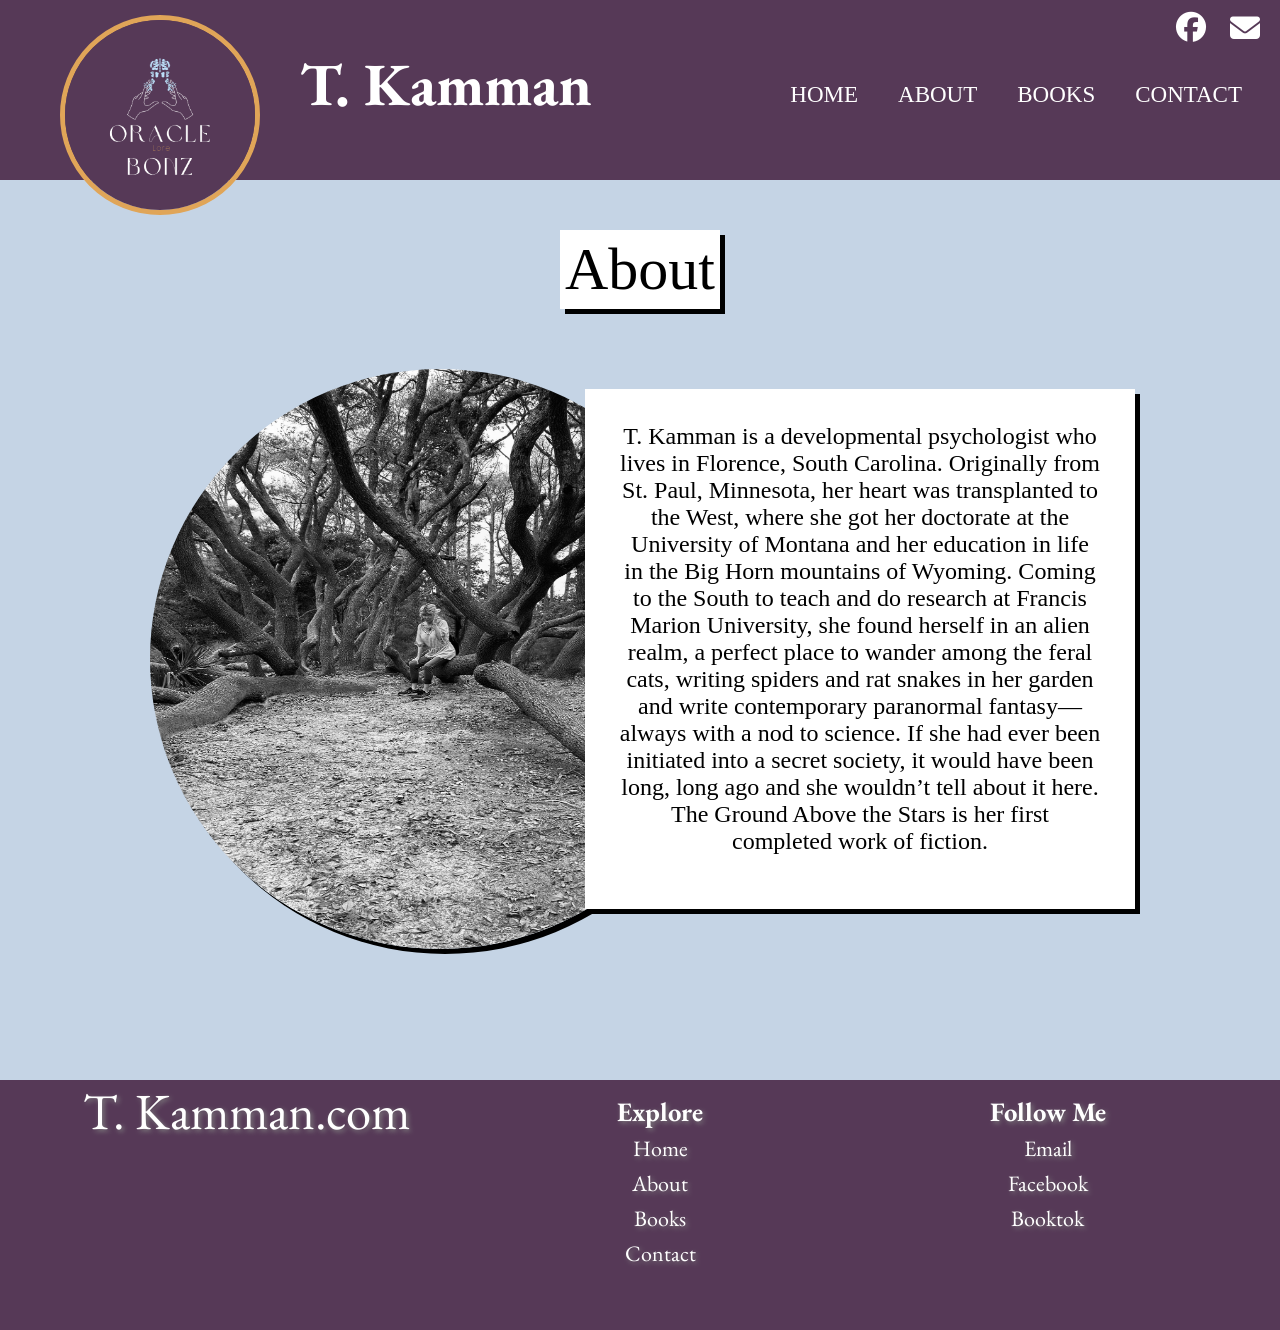
<file: Aboutpg.html>
<!DOCTYPE html>
  <html lang="en">
    <head>
        <meta charset="UTF-8">
        <meta name="viewport" content="width=device-width, initial-scale=1.0">
        <title>Book Website</title>
    
    <!--Font Style-->   
    <link rel="preconnect" href="https://fonts.googleapis.com">
    <link rel="preconnect" href="https://fonts.gstatic.com" crossorigin>
    <link href="https://fonts.googleapis.com/css2?family=EB+Garamond:ital,wght@0,400..800;1,400..800&display=swap" rel="stylesheet">
    
    <!--Font Awesome for icons-->
    <link
    rel="stylesheet" href="https://cdnjs.cloudflare.com/ajax/libs/font-awesome/6.6.0/css/all.min.css" integrity="sha512-Kc323vGBEqzTmouAECnVceyQqyqdsSiqLQISBL29aUW4U/M7pSPA/gEUZQqv1cwx4OnYxTxve5UMg5GT6L4JJg==" crossorigin="anonymous" referrerpolicy="no-referrer"
    />
    
    <!--Style Sheets-->
    <link rel="stylesheet" href="PT.css" />
    </head>
<body>

<!--Header-->
<div class="navbar" id="navbar">
  <div class="smicons" id="smicons"> 
      <a href="https://www.facebook.com/teresa.herzog.55"><i class="fa-brands fa-fw fa-facebook fa-2x" id="facebook"></i></a>
      <a href="mailto:kammanteresa@gmail.com?subject=Hello, Dr.Herzog!&body=Greetings,"><i class="fa-solid fa-envelope" id="gmail"></i></a>
    </div>
    <!--Normal Page-->
    <div class="titlename" id="titlename"> 
      <h1> T. Kamman </h1>
  </div>
  <div class="logo">
    <div class="responsive">
          <img src="Oraclebonz_edited.png" id="2perslogo" alt="2perslogo" class="OB"/>
          <div class="desc" style="display: none;"></div>
      </div> 
  </div>   

      <div class="clearfix"></div>

      <!-- The Modal -->
      <div id="myModal" class="modal">
        <span class="close">×</span>
        <img class="modal-content" id="img01">
        <div id="caption"></div>
      </div>
  
      <script>
        // Get the modal
        var modal = document.getElementById('myModal');
        
        // Get the <span> element that closes the modal
        var span = document.getElementsByClassName("close")[0];
        
        // When the user clicks on <span> (x), close the modal
        span.onclick = function() { 
          modal.style.display = "none";
        }
        
        // Get all images and insert the clicked image inside the modal
        // Get the content of the image description and insert it inside the modal image caption
        var images = document.getElementsByClassName("OB");
        var modalImg = document.getElementById("img01");
        var captionText = document.getElementById("caption");
        var i;
        for (i = 0; i < images.length; i++) {
          images[i].onclick = function(){
            modal.style.display = "block";
            modalImg.src = this.src;
            modalImg.alt = this.alt;
            captionText.innerHTML = this.nextElementSibling.innerHTML;
          }
        }
        </script>
    <div class="main-menu">
      <ul>
        <li>
          <a href="HP.html">Home</a>
        </li>
        <li>
          <a href="Aboutpg.html">About</a>
        </li>
        <li>
          <a href="Workspg.html#wrap">Books</a>
        </li>
        <li>
          <a href="Contactpg.html">Contact</a>
        </li>
      </ul>
    </div>
      <!--Normal Page End-->

       <!--Normal Page with Curtain menu-->
       <div id="myNav" class="curtain">
          <a href="javascript:void(0)" class="closebtn" onclick="closeNav()">&times;</a>
          <div class="curtain-content">
            <a href="HP.html">Home</a>
            <a href="Aboutpg.html">About</a>
            <a href="Workspg.html#wrap">Works</a>
            <a href="Contactpg.html">Contact</a>
          </div>
        </div>
        <span class="click" onclick="openNav()">&#9776; </span>
        
        <script>
        function openNav() {
          document.getElementById("myNav").style.width = "100%";
        }
        
        function closeNav() {
          document.getElementById("myNav").style.width = "0%";
        }
        </script>
      <!--End normal Page with Curtain menu-->
</div>

<!-- Simulate a smartphone / tablet -->
<div class="mobile-container">

  <!-- Top Navigation Menu -->
  <div class="topnav">
      <div class="logo2">
          <img src="Oraclebonz_edited.png" id="2perslogo" alt="2perslogo" />
          
        </a>
      </div>
    <a href="#logo" class="active">T. Kamman</a>
   <!-- <h1>T. Kamman </h1> -->
    <div id="myLinks">
      <a href="HP.html">Home</a>
      <a href="Aboutpg.html">About</a>
      <a href="Workspg.html#wrap">Works</a>
      <a href="Contactpg.html">Contact</a>
    </div>
    <a href="javascript:void(0);" class="icon" onclick="myFunction()">
      <i class="fa fa-bars"></i>
    </a>
  </div>
  </div>
  
  <!--Mobile Javascript-->
  <script>
  function myFunction() {
    var x = document.getElementById("myLinks");
    if (x.style.display === "block") {
      x.style.display = "none";
    } else {
      x.style.display = "block";
    }
  }
  </script>
  <!-- End smartphone / tablet look -->

<!--Middle-->
<div class="middle" id="AboutPageMiddle">
    <word>
      <span>  
      About
      </span>
    </word>

    <div id="scrollToMeAbout" style="position: absolute; top: 20%; left: 50%;"></div>
    <script>
      window.onload = function() {
        var element = document.getElementById("scrollToMeAbout");
        element.scrollIntoView({behavior: "smooth"});
      };
      </script>

    <div class="About">
      <div>
       <img src="DHIP.jpg" alt="bio-photo" />
        
      </div>

      <div>

         <biography>T. Kamman is a developmental psychologist who lives in Florence, South Carolina. Originally from 
        St. Paul, Minnesota, her heart was transplanted to the West, where she got her doctorate at the
        University of Montana and her education in life in the Big Horn mountains of Wyoming. Coming to
        the South to teach and do research at Francis Marion University, she found herself in an alien realm,
        a perfect place to wander among the feral cats, writing spiders and rat snakes in her garden and write
        contemporary paranormal fantasy—always with a nod to science. If she had ever been initiated into
        a secret society, it would have been long, long ago and she wouldn’t tell about it here. The Ground
        Above the Stars is her first completed work of fiction.
         </biography>
        
      </div>
    </div>
</div>

<!--Footer-->
<div class="container-bot" id="container-bot">
        <div class="flex-container">
          <div class="flexbox" id="fb1">
              <li><a href="HP.html#navbar" style="color:white">T. Kamman.com</a></li>
          </div>
      
          <div class="flexbox" id="fb2">
            <h4>Explore</h4>
            <ul>
              <li><a href="HP.html">Home</a></li>
              <li><a href="Aboutpg.html">About</a></li>
              <li><a href="Workspg.html#wrap">Books</a></li>
              <li><a href="Contactpg.html">Contact</a></li>
            </ul>
          </div>
      
          <div class="flexbox" id="fb3">
            <h4>Follow Me</h4>
              <ul>
                <li><a href="mailto:kammanteresa@gmail.com?subject=Hello, Dr.Herzog!&body=Greetings,">Email</a></li>
                <li><a href="https://www.facebook.com/teresa.herzog.55">Facebook</a></li>
                <li><a href="https://www.tiktok.com/login">Booktok</a></li>
              </ul>
          </div>
        </div>

        <copyright> &copy 2024 T. Kamman </copyright>

</div>

</body>
</html>
</file>
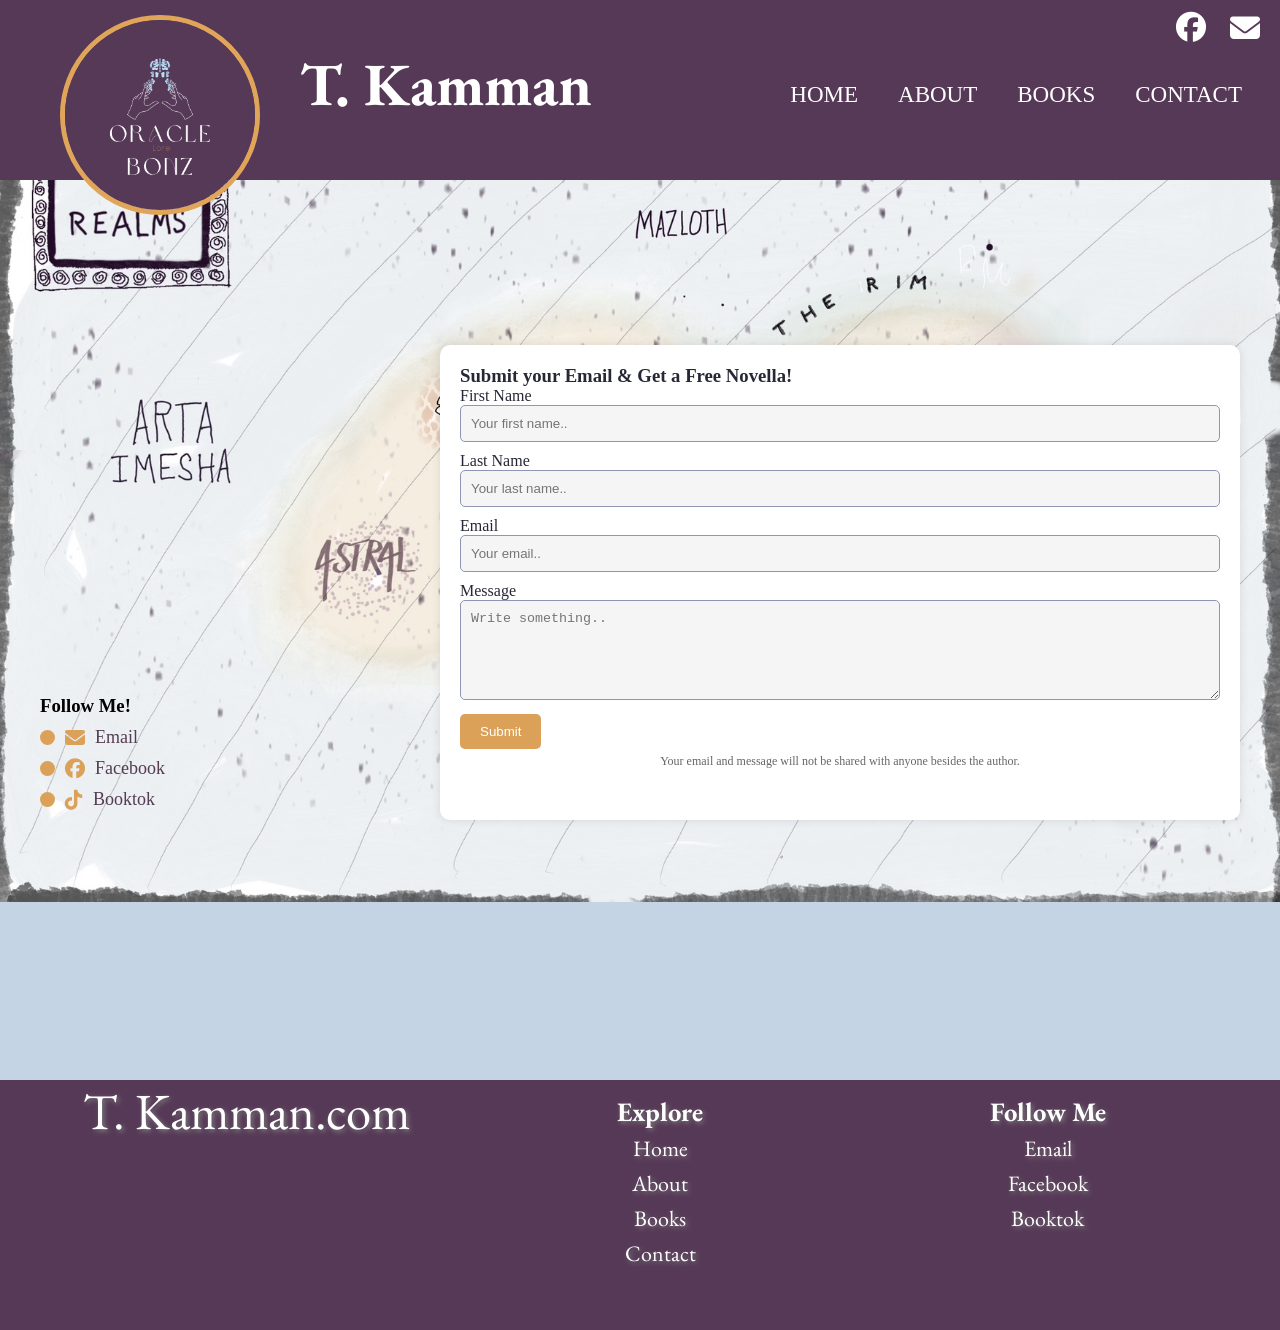
<file: Contactpg.html>
<!DOCTYPE html>
  <html lang="en">
    <head>
        <meta charset="UTF-8">
        <meta name="viewport" content="width=device-width, initial-scale=1.0">
        <title>Book Website</title>
    
    <!--Font Style-->   
    <link rel="preconnect" href="https://fonts.googleapis.com">
    <link rel="preconnect" href="https://fonts.gstatic.com" crossorigin>
    <link href="https://fonts.googleapis.com/css2?family=EB+Garamond:ital,wght@0,400..800;1,400..800&display=swap" rel="stylesheet">
    
    <!--Font Awesome for icons-->
    <link
    rel="stylesheet" href="https://cdnjs.cloudflare.com/ajax/libs/font-awesome/6.6.0/css/all.min.css" integrity="sha512-Kc323vGBEqzTmouAECnVceyQqyqdsSiqLQISBL29aUW4U/M7pSPA/gEUZQqv1cwx4OnYxTxve5UMg5GT6L4JJg==" crossorigin="anonymous" referrerpolicy="no-referrer"
    />
    
    <!--Style Sheets-->
    <link rel="stylesheet" href="PT.css" />
    </head>
<body>

<!--Header-->
<div class="navbar" id="navbar">
  <div class="smicons" id="smicons"> 
      <a href="https://www.facebook.com/teresa.herzog.55"><i class="fa-brands fa-fw fa-facebook fa-2x" id="facebook"></i></a>
      <a href="mailto:kammanteresa@gmail.com?subject=Hello, Dr.Herzog!&body=Greetings,"><i class="fa-solid fa-envelope" id="gmail"></i></a>
    </div>
    <!--Normal Page-->
    <div class="titlename" id="titlename"> 
      <h1> T. Kamman </h1>
  </div>
  <div class="logo">
    <div class="responsive">
          <img src="Oraclebonz_edited.png" id="2perslogo" alt="2perslogo" class="OB"/>
          <div class="desc" style="display: none;"></div>
      </div> 
  </div>   

      <div class="clearfix"></div>

      <!-- The Modal -->
      <div id="myModal" class="modal">
        <span class="close">×</span>
        <img class="modal-content" id="img01">
        <div id="caption"></div>
      </div>
  
      <script>
        // Get the modal
        var modal = document.getElementById('myModal');
        
        // Get the <span> element that closes the modal
        var span = document.getElementsByClassName("close")[0];
        
        // When the user clicks on <span> (x), close the modal
        span.onclick = function() { 
          modal.style.display = "none";
        }
        
        // Get all images and insert the clicked image inside the modal
        // Get the content of the image description and insert it inside the modal image caption
        var images = document.getElementsByClassName("OB");
        var modalImg = document.getElementById("img01");
        var captionText = document.getElementById("caption");
        var i;
        for (i = 0; i < images.length; i++) {
          images[i].onclick = function(){
            modal.style.display = "block";
            modalImg.src = this.src;
            modalImg.alt = this.alt;
            captionText.innerHTML = this.nextElementSibling.innerHTML;
          }
        }
        </script>
    <div class="main-menu">
      <ul>
        <li>
          <a href="HP.html">Home</a>
        </li>
        <li>
          <a href="Aboutpg.html">About</a>
        </li>
        <li>
          <a href="Workspg.html#wrap">Books</a>
        </li>
        <li>
          <a href="Contactpg.html">Contact</a>
        </li>
      </ul>
    </div>
      <!--Normal Page End-->

       <!--Normal Page with Curtain menu-->
       <div id="myNav" class="curtain">
          <a href="javascript:void(0)" class="closebtn" onclick="closeNav()">&times;</a>
          <div class="curtain-content">
            <a href="HP.html">Home</a>
            <a href="Aboutpg.html">About</a>
            <a href="Workspg.html#wrap">Works</a>
            <a href="Contactpg.html">Contact</a>
          </div>
        </div>
        <span class="click" onclick="openNav()">&#9776; </span>
        
        <script>
        function openNav() {
          document.getElementById("myNav").style.width = "100%";
        }
        
        function closeNav() {
          document.getElementById("myNav").style.width = "0%";
        }
        </script>
      <!--End normal Page with Curtain menu-->
</div>

<!-- Simulate a smartphone / tablet -->
<div class="mobile-container">

  <!-- Top Navigation Menu -->
  <div class="topnav">
      <div class="logo2">
          <img src="Oraclebonz_edited.png" id="2perslogo" alt="2perslogo" />
          
        </a>
      </div>
    <a href="#logo" class="active">T. Kamman</a>
   <!-- <h1>T. Kamman </h1> -->
    <div id="myLinks">
      <a href="HP.html">Home</a>
      <a href="Aboutpg.html">About</a>
      <a href="Workspg.html#wrap">Works</a>
      <a href="Contactpg.html">Contact</a>
    </div>
    <a href="javascript:void(0);" class="icon" onclick="myFunction()">
      <i class="fa fa-bars"></i>
    </a>
  </div>
  </div>
  
  <!--Mobile Javascript-->
  <script>
  function myFunction() {
    var x = document.getElementById("myLinks");
    if (x.style.display === "block") {
      x.style.display = "none";
    } else {
      x.style.display = "block";
    }
  }
  </script>
  <!-- End smartphone / tablet look -->


<!--Middle-->
<div class="middle" id="ContactPageMiddle">
  <div id="scrollToMeContact" style="position: absolute; top: 23%; left: 50%;"></div>
    <script>
      window.onload = function() {
        var element = document.getElementById("scrollToMeContact");
        element.scrollIntoView({behavior: "smooth"});
      };
      </script>
    <!-- Main Content -->
    <div class="main-content">

      <!-- Follow Me Section -->
      <div class="follow-me">
        <h3>Follow Me!</h3>
        <ul>
          <li>
            <a href="mailto:kammanteresa@gmail.com">
              <i class="fas fa-envelope"></i> Email
            </a>
          </li>
          <li>
            <a href="https://www.facebook.com/teresa.herzog.55" target="_blank">
              <i class="fab fa-facebook"></i> Facebook
            </a>
          </li>
          <li>
            <a href="https://tiktok.com" target="_blank">
              <i class="fab fa-tiktok"></i> Booktok
            </a>
          </li>
        </ul>
      </div>
  
  
      <!-- Contact Form -->
      <div class="contact-form">
        <h3>Submit your Email & Get a Free Novella!</h3>
        <form action="https://api.web3forms.com/submit" method="POST">
          <input type="hidden" name="access_key" value="0b3811bb-6a63-43f9-bfc5-678514592bd5">
          
          <label for="fname">First Name</label>
          <input type="text" id="fname" name="First Name" placeholder="Your first name.." required>
          
          <label for="lname">Last Name</label>
          <input type="text" id="lname" name="Last Name" placeholder="Your last name.." required>
          
          <label for="email">Email</label>
          <input type="email" id="email" name="Email" placeholder="Your email.." required>
          
          <label for="message">Message</label>
          <textarea id="message" name="Message" placeholder="Write something.." style="height:100px"></textarea>
  
        <input type="checkbox" name="botcheck" class="hidden" style="display: none;">
        <input type="checkbox" name="botcheck" class="hidden" style="display: none;">
    
          <input type="checkbox" name="botcheck" class="hidden" style="display: none;">
    
          <button type="submit"> Submit </button>
        </form>
            <!-- Fine Print -->
      <p class="fine-print">Your email and message will not be shared with anyone besides the author.</p>
    </form>
      </div>
    </div>  






</div>
<!--Footer-->
<div class="container-bot" id="container-bot">
        <div class="flex-container">
          <div class="flexbox" id="fb1">
              <li><a href="HP.html#navbar" style="color:white">T. Kamman.com</a></li>
          </div>
      
          <div class="flexbox" id="fb2">
            <h4>Explore</h4>
            <ul>
              <li><a href="HP.html">Home</a></li>
              <li><a href="Aboutpg.html">About</a></li>
              <li><a href="Workspg.html#wrap">Books</a></li>
              <li><a href="Contactpg.html">Contact</a></li>
            </ul>
          </div>
      
          <div class="flexbox" id="fb3">
            <h4>Follow Me</h4>
              <ul>
                <li><a href="mailto:kammanteresa@gmail.com?subject=Hello, Dr.Herzog!&body=Greetings,">Email</a></li>
                <li><a href="https://www.facebook.com/teresa.herzog.55">Facebook</a></li>
                <li><a href="https://www.tiktok.com/login">Booktok</a></li>
              </ul>
          </div>
        </div>

        <copyright> &copy 2024 T. Kamman </copyright>

</div>

<script>
  document.addEventListener("DOMContentLoaded", function () {
      const form = document.querySelector(".contact-form form");
      const messageInput = document.getElementById("message");
      const submitButton = form.querySelector("button[type='submit']");
      const limit = 10; // Max emails per day
      const storageKey = "emailSubmissions";
  
      // List of banned words 
      const bannedWords = ["fuck", "bitch", "shit" , "fuck", "bitch", "shit", "asshole", "bastard", "cunt", "damn", "dick", 
"fag", "motherfucker", "piss", "prick", "slut", "whore", "wanker", 
"cock", "balls", "bollocks", "twat", "pussy"]; 
  
      // Get current date & stored data
      const today = new Date().toISOString().split("T")[0];
      let submissions = JSON.parse(localStorage.getItem(storageKey)) || {};
  
      // Reset count if it's a new day
      if (submissions.date !== today) {
          submissions = { date: today, count: 0 };
          localStorage.setItem(storageKey, JSON.stringify(submissions));
      }
  
      // Check if the limit is reached
      if (submissions.count >= limit) {
          submitButton.disabled = true;
          submitButton.innerText = "Daily Limit Reached";
          submitButton.style.backgroundColor = "#888";
      }
  
      form.addEventListener("submit", function (event) {
          const messageText = messageInput.value.toLowerCase();
  
          // Check for profanity before increasing the count
          for (let word of bannedWords) {
              if (messageText.includes(word)) {
                  event.preventDefault(); // Stop form submission
                  alert("Your message contains inappropriate language. Please remove it before submitting.");
                  return;
              }
          }
  
          // Only increase submission count if no profanity is detected
          if (submissions.count < limit) {
              submissions.count += 1;
              localStorage.setItem(storageKey, JSON.stringify(submissions));
          }
      });
  });
  </script>
<script>
document.addEventListener("DOMContentLoaded", function () {
    const emailForm = document.querySelector(".Email-Submit form");
    if (!emailForm) return;

    const emailInput = emailForm.querySelector("input[type='email']");
    const submitButton = emailForm.querySelector("button[type='submit']");
    const apiKey = "69fc35d4765d381a6d47e2bff5c26116"; 

    emailForm.addEventListener("submit", async function (event) {
        event.preventDefault(); // Stop form submission until validation is complete

        const emailValue = emailInput.value.trim();
        const emailPattern = /^[a-zA-Z0-9._%+-]+@[a-zA-Z0-9.-]+\.[a-zA-Z]{2,}$/;

        if (!emailPattern.test(emailValue)) {
            alert("Please enter a valid email address.");
            emailInput.focus();
            return;
        }

        try {
            // Call the API to check if the email domain exists
            const response = await fetch(`https://api.apilayer.com/email_verification/check?email=${emailValue}&apikey=${apiKey}`);
            const data = await response.json();

            if (!data.format_valid || !data.mx_found) {
                alert("This email domain does not exist. Please enter a valid email.");
                emailInput.focus();
                return;
            }

            // If the email is valid, allow submission
            emailForm.submit();

        } catch (error) {
            alert("Error checking email. Please try again.");
            console.error(error);
        }
    });
});
</script>

</body>
</html>
</file>
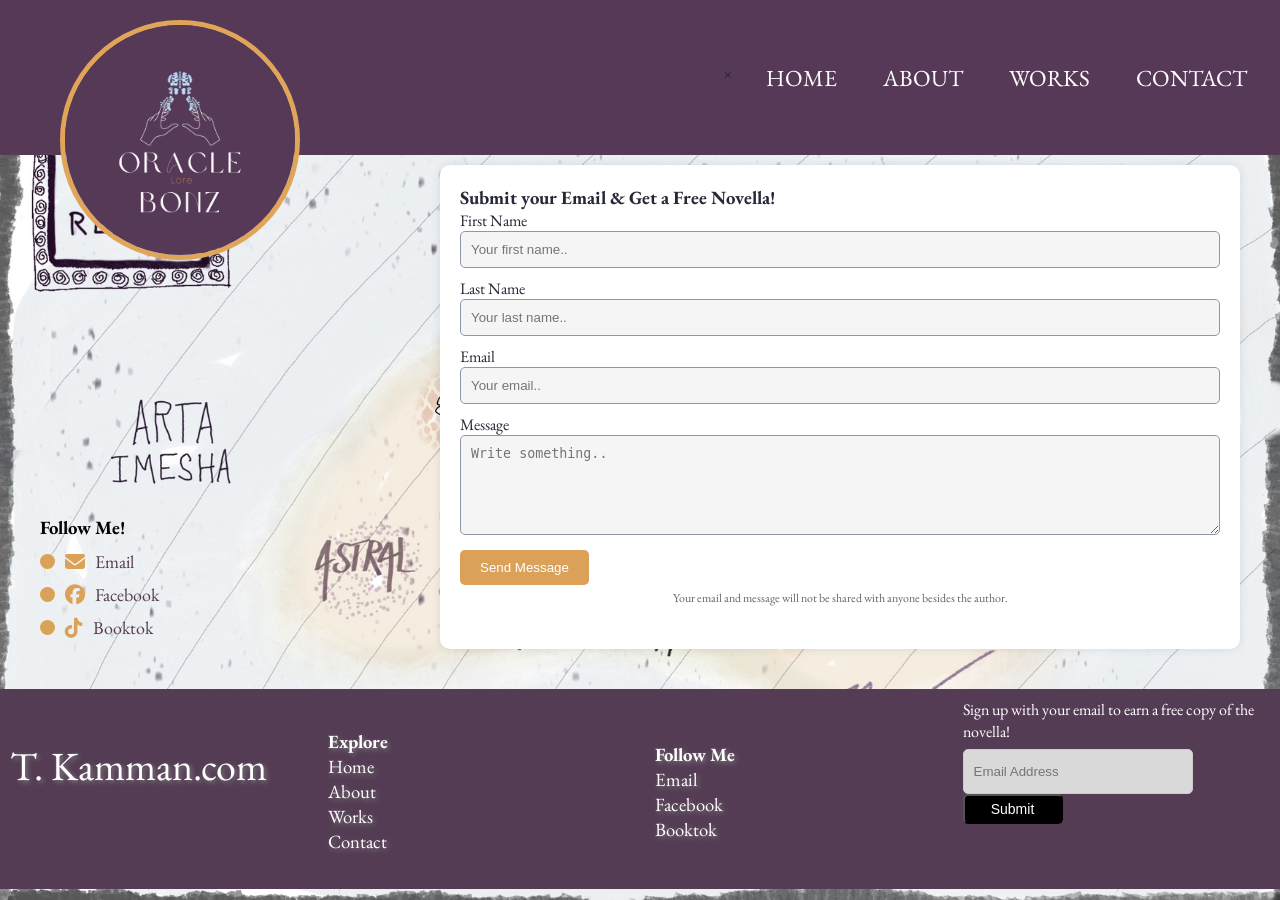
<file: EditedContact.html>
<!DOCTYPE html>
<html lang="en">
<head>
  <meta charset="UTF-8">
  <meta name="viewport" content="width=device-width, initial-scale=1.0">
  <title>Website Layout</title>

  <!-- Stylesheets -->
  <link rel="stylesheet" href="Color4withmobile.css">

  <!-- Google Fonts -->
  <link rel="preconnect" href="https://fonts.googleapis.com">
  <link rel="preconnect" href="https://fonts.gstatic.com" crossorigin>
  <link href="https://fonts.googleapis.com/css2?family=EB+Garamond:wght@400..800&display=swap" rel="stylesheet">

  <!-- Font Awesome for Icons -->
  <link href="https://cdnjs.cloudflare.com/ajax/libs/font-awesome/6.6.0/css/all.min.css" rel="stylesheet">
</head>
<body>

  <!-- Navbar -->
  <header class="navbar">
    <div class="logo">
      <img src="Oraclebonz_edited (1).png" alt="perslogo">
      <span class="logo-text"></span>
    </div>
    <button class="twoopenbtn" onclick="twoopenNav()">☰</button>  
    
    
    <script>
    function twoopenNav() {
      document.getElementById("mySidebar").style.width = "250px";
      document.getElementById("main").style.marginLeft = "250px";
    }
    
    function twocloseNav() {
      document.getElementById("mySidebar").style.width = "0";
      document.getElementById("main").style.marginLeft= "0";
    }
   
    </script>
    <!-- Sidebar Menu (Hidden by Default) -->
<div id="mySidebar" class="sidebar">
    <ul class="nav-links">
      <a href="javascript:void(0)" class="twoclosebtn" onclick="twocloseNav()">×</a>
      <li><a href="HP.html">Home</a></li>
      <li><a href="#">About</a></li>
      <li><a href="#">Works</a></li>
      <li><a href="EditedContact.html">Contact</a></li>
    </ul>
  </header>

  <!-- Main Content -->
  <div class="main-content">

    <!-- Follow Me Section -->
    <div class="follow-me">
      <h3>Follow Me!</h3>
      <ul>
        <li>
          <a href="mailto:kammanteresa@gmail.com">
            <i class="fas fa-envelope"></i> Email
          </a>
        </li>
        <li>
          <a href="https://www.facebook.com/teresa.herzog.55" target="_blank">
            <i class="fab fa-facebook"></i> Facebook
          </a>
        </li>
        <li>
          <a href="https://tiktok.com" target="_blank">
            <i class="fab fa-tiktok"></i> Booktok
          </a>
        </li>
      </ul>
    </div>


    <!-- Contact Form -->
    <div class="contact-form">
      <h3>Submit your Email & Get a Free Novella!</h3>
      <form action="https://api.web3forms.com/submit" method="POST">
        <input type="hidden" name="access_key" value="0b3811bb-6a63-43f9-bfc5-678514592bd5">
        
        <label for="fname">First Name</label>
        <input type="text" id="fname" name="First Name" placeholder="Your first name.." required>
        
        <label for="lname">Last Name</label>
        <input type="text" id="lname" name="Last Name" placeholder="Your last name.." required>
        
        <label for="email">Email</label>
        <input type="email" id="email" name="Email" placeholder="Your email.." required>
        
        <label for="message">Message</label>
        <textarea id="message" name="Message" placeholder="Write something.." style="height:100px" required></textarea>

      <input type="checkbox" name="botcheck" class="hidden" style="display: none;">
      <input type="checkbox" name="botcheck" class="hidden" style="display: none;">
  
        <input type="checkbox" name="botcheck" class="hidden" style="display: none;">
  
        <button type="submit">Send Message</button>
      </form>
          <!-- Fine Print -->
    <p class="fine-print">Your email and message will not be shared with anyone besides the author.</p>
  </form>
    </div>
  </div>  

  <!-- Footer -->
  <footer class="container-bot">
    <div class="footer-grid">
      <div class="DomainName">
        <li><a href="HP.html" style="color:white">T. Kamman.com</a></li>
      </div>

      <div class="Explore">
        <h4>Explore</h4>
        <ul>
          <li><a href="HP.html">Home</a></li>
          <li><a href="Aboutpg.html">About</a></li>
          <li><a href="Workspg.html">Works</a></li>
          <li><a href="Contactpg.html">Contact</a></li>
        </ul>
      </div>

      <div class="Social">
        <h4>Follow Me</h4>
        <ul>
          <li><a href="mailto:kammanteresa@gmail.com?subject=Hello, Dr.Herzog!&body=Greetings, my name is ">Email</a></li>
          <li><a href="https://www.facebook.com/teresa.herzog.55">Facebook</a></li>
          <li><a href="https://www.tiktok.com/login">Booktok</a></li>
        </ul>
      </div>
  
      <div class="Email-Submit">
        <p class="text-sm">
          Sign up with your email to earn a free copy of the novella!
        </p>
        <form action="https://api.web3forms.com/submit" method="POST">
          <input type="hidden" name="access_key" value="a27e727e-a442-446b-b3d8-a76cec87dbd2">
          <input type="email" name="email" class="emailbox" placeholder="Email Address" required>
          <input type="checkbox" name="botcheck" class="hidden" style="display: none;">
          <button class="button" type="submit">Submit</button>
        </form>
      </div>
    </div>
  </footer>
  <script>
    document.addEventListener("DOMContentLoaded", function () {
        const form = document.querySelector(".contact-form form");
        const messageInput = document.getElementById("message");
        const submitButton = form.querySelector("button[type='submit']");
        const limit = 10; // Max emails per day
        const storageKey = "emailSubmissions";
    
        // List of banned words 
        const bannedWords = ["fuck", "bitch", "shit" , "fuck", "bitch", "shit", "asshole", "bastard", "cunt", "damn", "dick", 
  "fag", "motherfucker", "piss", "prick", "slut", "whore", "wanker", 
  "cock", "balls", "bollocks", "twat", "pussy"]; 
    
        // Get current date & stored data
        const today = new Date().toISOString().split("T")[0];
        let submissions = JSON.parse(localStorage.getItem(storageKey)) || {};
    
        // Reset count if it's a new day
        if (submissions.date !== today) {
            submissions = { date: today, count: 0 };
            localStorage.setItem(storageKey, JSON.stringify(submissions));
        }
    
        // Check if the limit is reached
        if (submissions.count >= limit) {
            submitButton.disabled = true;
            submitButton.innerText = "Daily Limit Reached";
            submitButton.style.backgroundColor = "#888";
        }
    
        form.addEventListener("submit", function (event) {
            const messageText = messageInput.value.toLowerCase();
    
            // Check for profanity before increasing the count
            for (let word of bannedWords) {
                if (messageText.includes(word)) {
                    event.preventDefault(); // Stop form submission
                    alert("Your message contains inappropriate language. Please remove it before submitting.");
                    return;
                }
            }
    
            // Only increase submission count if no profanity is detected
            if (submissions.count < limit) {
                submissions.count += 1;
                localStorage.setItem(storageKey, JSON.stringify(submissions));
            }
        });
    });
    </script>
<script>
  document.addEventListener("DOMContentLoaded", function () {
      const emailForm = document.querySelector(".Email-Submit form");
      if (!emailForm) return;
  
      const emailInput = emailForm.querySelector("input[type='email']");
      const submitButton = emailForm.querySelector("button[type='submit']");
      const apiKey = "69fc35d4765d381a6d47e2bff5c26116"; 
  
      emailForm.addEventListener("submit", async function (event) {
          event.preventDefault(); // Stop form submission until validation is complete
  
          const emailValue = emailInput.value.trim();
          const emailPattern = /^[a-zA-Z0-9._%+-]+@[a-zA-Z0-9.-]+\.[a-zA-Z]{2,}$/;
  
          if (!emailPattern.test(emailValue)) {
              alert("Please enter a valid email address.");
              emailInput.focus();
              return;
          }
  
          try {
              // Call the API to check if the email domain exists
              const response = await fetch(`https://api.apilayer.com/email_verification/check?email=${emailValue}&apikey=${apiKey}`);
              const data = await response.json();
  
              if (!data.format_valid || !data.mx_found) {
                  alert("This email domain does not exist. Please enter a valid email.");
                  emailInput.focus();
                  return;
              }
  
              // If the email is valid, allow submission
              emailForm.submit();
  
          } catch (error) {
              alert("Error checking email. Please try again.");
              console.error(error);
          }
      });
  });
  </script>
  <script>
    document.addEventListener("DOMContentLoaded", function () {
        const contactForm = document.querySelector(".contact-form form"); 
  
        if (!contactForm) return;
  
        contactForm.addEventListener("submit", function () {
            setTimeout(() => {
                contactForm.reset();
            }, 500); // Small delay to ensure submission goes through
        });
    });
  </script>
  
      
</body>
</html>
</file>
<file: PT.css>
* {
  margin: 0;
  padding: 0;
  box-sizing: border-box;
  text-decoration: none;
  list-style: none;
}

body{
  background-color: #563957;
  margin: 0;
  overflow-x: hidden;
  max-width: 100%;
}


html, body {
max-width: 100%;
overflow-x: hidden;
}

/*Header class*/
.navbar /*header*/ {
  /*background-color: gray;
  height: 200px;*/
  background: #563957;
  height: 180px;
  width: 100%;
  top: 0;
  overflow: hidden;
  white-space:nowrap;
}


.main-menu ul {
  float: right;
  margin-right: 20px;
  text-align: center;
}

.main-menu ul li {
  display: inline-block;
  line-height: 190px;
  margin: 0 5px;
}

.main-menu ul li a {
  color: white;
  font-size: 23px;
  padding: 7px 13px;
  border-radius: 3px;
  text-transform: uppercase;
}

.navbar a:not(.closebtn):hover {
  color: black;
  background: #e0a558;
  transition: .5s;
}

.navbar li:link{
  color: black;
}

.logo img {
  float:left;
  width: 200px;
  height:200px;
  position:absolute;
  top: 15px;
  left: 60px;
  border: 5px solid #e0a558;
  border-radius: 50%;
}

.logo img:hover {
  border: 3px solid white;
}

/* Description of Image */
.logo desc {
  padding: 15px;
  text-align: center;
}


/* Add Responsiveness */
.responsive {
  padding: 0 6px;
  float: left;
  width: 24.99999%;
}

/* The Modal (background) */
.modal {
  display: none; /* Hidden by default */
  position: fixed; /* Stay in place */
  z-index: 1; /* Sit on top */
  padding-top: 100px; /* Location of the box */
  left: 0;
  top: 0;
  width: 100%; /* Full width */
  height: 100%; /* Full height */
  overflow: auto; /* Enable scroll if needed */
  background-color: rgb(0,0,0); /* Fallback color */
  background-color: rgba(0,0,0,0.9); /* Black w/ opacity */
}

/* Modal Content (image) */
.modal-content {
  margin: auto;
  display: block;
  width: 80%;
  max-width: 700px;
}

/* Caption of Modal Image */
#caption {
  margin: auto;
  display: block;
  width: 80%;
  max-width: 700px;
  text-align: center;
  color: #ccc;
  padding: 10px 0;
  height: 150px;
}

/* Add Animation */
.modal-content, #caption {  
  -webkit-animation-name: zoom;
  -webkit-animation-duration: 0.6s;
  animation-name: zoom;
  animation-duration: 0.6s;
}

@-webkit-keyframes zoom {
  from {transform:scale(0)} 
  to {transform:scale(1)}
}

@keyframes zoom {
  from {transform:scale(0.1)} 
  to {transform:scale(1)}
}

/* The Close Button */
.close {
  position: absolute;
  top: 15px;
  right: 35px;
  color: #f1f1f1;
  font-size: 40px;
  font-weight: bold;
  transition: 0.3s;
}

.close:hover,
.close:focus {
  color: #bbb;
  text-decoration: none;
  cursor: pointer;
}

/* Responsive Columns */
@media only screen and (max-width: 700px){
  .responsive {
    width: 49.99999%;
    margin: 6px 0;
  }
  .modal-content {
    width: 100%;
  }
}

@media only screen and (max-width: 500px){
  .responsive {
    width: 100%;
  }
}

/* Clear Floats */
.clearfix:after {
  content: "";
  display: table;
  clear: both;
}





 .navbar .titlename {
  color: white;
  font-family: 'EB Garamond';
  position: absolute;
  left: 300px;
  top: 45px;
  font-size: 30px;
  margin:0;
  }

  .smicons i{
    text-decoration: none;
    position: absolute;
    color: white;
    top: 10px;
    right: 30px;
    font-size: 20pt;
  }

  .smicons #facebook{
    position: absolute;
    right: 70px;
    font-size: 30px;
    top: 12px;
  }

  .smicons #gmail{
    position: absolute;
    right: 20px;
    font-size: 30px;
    top: 13px;
  }

/*Curtain menu*/ 
.curtain {
  display:none;
  height: 100%;
  width: 0;
  position: fixed;
  z-index: 1;
  top: 0;
  right: 0;
  background-color: rgb(240, 240, 240);
  overflow-x: hidden;
  transition: 0.5s;
  z-index: 999;
}

.curtain-content {
  position: relative;
  top: 30%;
  width: 100%;
  text-align: center;
  margin-top: 30px;
}

.curtain a {
  padding: 8px;
  text-decoration: none;
  font-size: 36px;
  color: black;
  display: block;
  transition: 0.3s;
}

.curtain a:hover, .curtain a:focus {
  color: #f1f1f1;
}

.curtain .closebtn {
  position: absolute;
  top: 20px;
  right: 45px;
  font-size: 60px;
}

.click{
  display: none;
  color: white;
  font-size: 40px;
  cursor: pointer;
  position: absolute;
  right:30px;
  top: 70px;
  transition: transform .2s;
}
        
.click:hover {
  -ms-transform: scale(0.5); /* IE 9 */
  -webkit-transform: scale(0.5); /* Safari 3-8 */
  transform: scale(1.2);       
}

/*Media queries*/
@media (min-width:681px) and (max-width: 1150px) {

    .navbar ul li a {
      display:none;
  }
  
  .click{
    display: block;
  }
  
    .curtain{
      display: block;
  }

}

 /*Mobile view*/
 .mobile-container {
  display: none;
  width: 100%;
  height: 200px;
  top: 0;
  background: #563957;
  height: 180px;
  width: 100%;
  overflow-x: hidden;
}

.topnav {
  display:none;
  overflow: hidden;
  background-color: #563957;
  position: absolute;
  width: 100%;
  top: 30px;
}

.logo2 img{
  display: none;
  float:left;
  width: 90px;
  height:90px;
  position:absolute;
  top: 0px;
  left: 30px;
  border: 5px solid #e0a558;
  border-radius: 50%;

}


@media only screen and (max-width: 680px) {
.navbar{
  display: none;
}

.logo2 img{
  display: block;  
}


.mobile-container {
  display: block;
}

.topnav {
  display: block;
}

.topnav #myLinks {
  display: none;
  margin-top: 10px;
  text-align: center;
  background-color: rgb(240, 240, 240);
  color: black;

}

.topnav .active{
  color: white;
}

.topnav a {
  color: black;
  padding: 14px 16px;
  text-decoration: none;
  font-size: 16pt;
  display: block;
  font-family: 'EB Garamond';
}

.topnav a.icon {
  color: white;
  display: block;
  position: absolute;
  right: 40px;
  top: 25px;
  font-size: 33px;
}


.topnav #myLinks a:hover{
  background-color: #e0a558;
  color: black;
}


  .topnav .active{
    width: 100%;
    background-color: #563957;
    height: 90px;
    font-size: 40px;
    margin-left: 130px;
    bottom: 10px;
    font-size: 60px;
    font-weight: bold;

  }
  
}


@media only screen and (max-width: 559px) {
  .logo2 img{
    width: 75px;
    height: 75px;
    border: 4px solid #e0a558;
    top: 15px;
  }

  .topnav .active{
    font-size: 40pt;
    margin-left: 105px;
  }

    .topnav a.icon{
      right: 20px;
      top: 20px;
      font-size: 25pt;
    }
  
  }

  @media only screen and (max-width: 480px) {
  .logo2 img{
    margin-left: -10px;
  }
    
    
    .topnav .active{
    font-size: 37pt;
    margin-left: 95px;
      margin-top: 10px
  }

    .topnav a.icon{
      font-size: 24pt;
      top: 27px;
      right: 15px;

    }
  }

@media only screen and (max-width: 442px) {
  .logo2 img{
    margin-left: -10px;
  }
    
    
    .topnav .active{
    font-size: 34pt;
    margin-left: 95px;
  }

    .topnav a.icon{
      font-size: 22pt;
      top: 27px;
      right: 13px;

    }
  }

@media only screen and (max-width: 417px) {
  .logo2 img{
    margin-left: -10px;
  }
    
    
    .topnav .active{
    font-size: 32pt;
    margin-left: 95px;
  }

    .topnav a.icon{
      font-size: 20pt;
      top: 27px;
      right: 11px;

    }
  }

@media only screen and (max-width: 394px) {
  .logo2 img{
    margin-left: -10px;
  }
    
    
    .topnav .active{
    font-size: 30pt;
    margin-left: 95px;
  }

    .topnav a.icon{
      font-size: 18pt;
      top: 26px;
      right: 9px;

    }
  }

@media only screen and (max-width: 374px) {
  .logo2 img{
    margin-left: -15px;
  }
    
    
    .topnav .active{
    font-size: 30pt;
    margin-left: 85px;
    
  }

    .topnav a.icon{
      font-size: 18pt;
      top: 27px;
      right: 9px;

    }
  }

  @media only screen and (max-width: 360px) {
    .logo2 img{
    display: none;
    }
      
      
      .topnav .active{
      font-size: 35pt;
      margin-left: -5px;
      margin-top: 9px;
    }
  
      .topnav a.icon{
        font-size: 18pt;
        top: 33px;
        right: 9px;
  
      }
    }


    .middle{
      overflow-x: hidden;
      max-width: 100%;
      background-color: #c5d4e5;
    }

    .center{
      display: flex;
      justify-content: center;
      height: 750px;
      margin-top: 50px;
    }
    
    .center > div{
      /* margin: 20px; */
      margin: 15px;
      height: 570px;
      text-align: center;
      margin-left: 30px;
      margin-right: 30px;
    }
    
     #nbpic{ 
      justify-content: center;  
      width: 600px;
      height: 750px;
      border-left: 12px solid #dba158;
      border-top: 8px solid white;
      border-bottom: 8px solid white;
      border-right: 8px solid white;
      max-width: 100%; 
    }
  
    
     .button-class {  
      display: inline-block;
      margin-top: 20px;
      border: none;
      color: white;
      padding: 25px 40px;
      text-align: center;
      text-decoration: none;
      font-size: 27px;
      transition-duration: 0.4s;
      cursor: pointer;
      border: 2px solid white;
      border-radius: 4px;
      background-color: black;
      max-width: 100%;
    }
    
    .button-class:hover {
      background-color: #e0a558;
      color: white;
      border: 2px solid black;
    }
  
/*About*/
/*About page*/
#AboutPageMiddle{
  height: 900px;
}

#AboutPageMiddle word{ 
  display: flex;
  justify-content: center;
  font-size: 45pt;
  margin-top: 50px;
}

#AboutPageMiddle word span{
  color: black;
  background-color: white;
  box-shadow: 5px 5px black;
  padding: 5px 5px;
}

.About{
  display: flex;
  flex-wrap: wrap;
  height: 700px;
  width: 100%;
  margin: auto;
  justify-content: center;
  margin-top: 50px;
  border: 10px;
}

.About > div {
  margin: 10px;
  text-align: center;
  /*line-height: 75px;*/
  font-size: 30px;
  width: 530px;
  height: 600px;
}

 .About img{ 
  width: 580px;
  height: 580px;
  margin-left: 50px;
  border-radius: 50%;
  box-shadow: 5px 5px;
}

 biography{ 
  height: 520px;
  width: 550px;
  background-color: white;
  padding: 34px;
  margin-left: -330px;
  margin-top: 20px;
  box-shadow: 5px 5px;
  position: absolute;
  font-size: 24px;
}

@media only screen and (max-width: 1099px) {
  .About {
  }
  
  .About > div {
    width: 450px;
  }

  .About img{
    width: 550px;
    height: 550px;
    margin-left: 10px;
  }
  
  biography {
    height: 520px;
    width: 500px;
    font-size: 21px;
    margin-left: -295px;
  }

}


 @media only screen and (max-width: 999px) { 
  .About {
  }

  .About > div {
    width: 450px;
    gap: 5px;
  }

  .About img{
    width: 550px;
    height: 550px;
    margin-left: 10px;
  }
  
  biography {
    height: 500px;
    width: 500px;
    font-size: 21px;
    margin-left: -320px;
  }
}

 @media only screen and (max-width: 939px) { 
  #AboutPageMiddle{
    height: 800px;
  }

  .About {
  }

  .About > div {
    width: 420px;
    gap: 5px;
  }

  .About img{
    width: 520px;
    height: 520px;
    margin-left: 2px;
  }
  
  biography {
    height: 470px;
    width: 470px;
    font-size: 19px;
    margin-left: -270px;
  }
}

 @media only screen and (max-width: 879px) { 
  .About {
    height: 520px;
  }

  .About > div {
    width: 380px;
    gap: 5px;
    height: 500px;
  }

  .About img{
    width: 480px;
    height: 480px;
    margin-left: 2px;
  }
  
  biography {
    height: 430px;
    width: 430px;
    font-size: 18px;
    margin-left: -250px;
  }

  .About word{
    color: black;
    font-size: 60px;
    margin-left: 350px;
    margin-top: -5px;
    position: absolute;
  }
}

@media only screen and (max-width: 799px) {
  #AboutPageMiddle{
    height: 1100px;
  }

  .About {
    height: 900px;
    margin-top: 20px;
  }

  .About > div {
    width: 450px;
    height: 300px;
  }

  .About img{
    width: 440px;
    height: 440px;
    margin-left: 0px;
  }
  
  biography {
    height: 450px;
    width: 460px;
    font-size: 14pt;
    margin-left: -230px;
    margin-top: -50px;
  }
}

@media only screen and (max-width: 525px) {
  .About {
    margin-top: 30px;
  }

  .About > div {
    width: 425px;

  }

  .About word{
    font-size: 49px;
    margin-left: 153px;
  }

  .About img{
    width: 400px;
    height: 400px;
  }

  biography{
    width: 420px;
    margin-top: -100px;
    margin-left: -210px;
  }
}

 @media only screen and (max-width: 450px) { 
  .About {
    margin-top: 30px;
  }

  .About > div {
    width: 375px;
  }

  .About img{
    width: 360px;
    height: 360px;
  }

  biography{
    width: 370px;
    height: 435px;
    margin-left: -187px;
    margin-top: -110px;
    font-size: 13pt;
  }
  
}

@media only screen and (max-width: 400px) {
  #AboutPageMiddle{
  }

  .About {
    margin-top: 30px;
  }

  .About > div {
    width: 349px;
  }

  .About img{
    width: 310px;
    height: 310px;
  }

  biography{
    width: 330px;
    height: 490px;
    margin-left: -165px;
    margin-top: -170px;
    font-size: 13pt;
  }
  
}

@media only screen and (max-width: 380px) {
  .About {
    margin-top: 40px;
  }

  .About > div {
    width: 343px;
  }

  .About img{
    width: 310px;
    height: 310px;
  }

  biography{
    width: 330px;
    height: 470px;
    margin-left: -165px;
    margin-top: -170px;
    font-size: 13pt;
    padding: 19px;
  }
  
}

@media only screen and (max-width: 360px) {
  .About {
    margin-top: -10px;
  }

  .About > div {
    width: 315px;
  }

  .About word{
    font-size: 34px;
    margin-left: 110px;
  }

  .About img{
    margin-top: 40px;
    width: 290px;
    height: 290px;
  }

  biography{
    width: 300px;
    height: 460px;
    margin-left: -150px;
    margin-top: -150px;
    font-size: 13pt;
    padding: 18px;
  }
}

@media only screen and (max-width: 333px) {
  #AboutPageMiddle{
    height: 900px;
  }

  .About {
    margin-top: -10px;
    height: 700px;
  }

  .About > div {
    width: 285px;
    height: 270px;
  }

  .About img{
    margin-top: 40px;
    width: 270px;
    height: 270px;
  }

  biography{
    width: 265px;
    height: 370px;
    margin-left: -134px;
    margin-top: -70px;
    font-size: 11pt;
    padding: 12px;
  }
}




/*Works page*/
#WorksPageMiddle{
  height: 2000px;
}

#WorksPageMiddle{
  justify-content: center;
  align-items: center;
}

#WorksPageMiddle wordone{
  display: flex;
  justify-content:center;
  font-size: 60px;
  color: Black;
  margin-top: 10px;
}

#WorksPageMiddle wordone span{ 
  background-color: white;
  box-shadow: 5px 5px black;
  padding: 5px 5px;
}

 .mid-container { 
  display: flex;
  flex-wrap: wrap;
  justify-content: space-evenly;
  margin-top: 10px;
  height: 800px;
}

.wrap{
  display: flex;
  justify-content: space-between;
  gap: 30px;
  flex-wrap: wrap;
}

.mid-container .inner {
  height: 500px;
  width: 500px;
  text-align: center;
  font-size: 30px;
  background-color: white;
  margin-left: 30px;
  margin-right: 30px;
}

#photo1{
  margin-top: 29px;
  width: 600px;
}

#photo1 img{
  height: 750px;
  width: 600px;
  border-left: 8px solid #e0a558;
  border-right: 8px solid white;
  border-top: 8px solid white;
  border-bottom: 8px solid white;
  max-width: 100%;
}

#photo2{
  margin-top: 29px;
  width: 600px;
}

#photo2 img{
  height: 750px;
  width: 600px;
  border-left: 8px solid #7a370e;
  border-right: 8px solid white;
  border-top: 8px solid white;
  border-bottom: 8px solid white;
  max-width: 100%;
}


.inner booktitle{
  display: flex;
  margin-top: 30px;;
  color: black;
  font-size: 30pt;
  font-style: italic;
  justify-content: center;
  text-align: center;
}

.inner text{
  display: flex;
  margin-top: 30px;
  color: black;
  font-size: 22pt;
  font-style: italic;
  justify-content: center;
  text-align: left;
  margin-left: 10px;
}

#bookbio1{
  margin-top: 120px;
  border: 5px solid #e0a558;
  height: 550px;
  width: 520px;
}

#bookbio1 text{
  padding: 5px;
  font-size: 21pt;
}

#mc2{
  margin-top: 160px;
}

#bookbio2{
  margin-top: 120px;
  border: 5px solid #7a370e;
  height: 550px;
  width: 520px;
}

#bookbio2 text{
  padding: 5px;
  font-size: 21pt;
}

@media only screen and (max-width: 1269px) {
  .mid-container{
  }

  .wrap{
    gap: 20px;
  }

  .mid-container .inner {
    margin-left: 10px;
    margin-right: 10px;
  }
}




 @media only screen and (max-width: 1179px) { 
  #WorksPageMiddle{
    height: 3200px;
  }

  .mid-container{
    height: 1500px;
  }

  .wrap{
    align-items: center;
    justify-content: center;
  }

  .mid-container .inner {
    margin-left: 10px;
    margin-right: 10px;
  }

  #mc2{
    margin-top: 30px;
  }

  #photo1{
    margin-top: -60px;
  }

  #bookbio1{
    margin-top: 100px;
  }

  #photo2{
    margin-top: -60px;
  }

  #bookbio2{
    margin-top: 100px;
  }

}

@media only screen and (max-width: 700px) {
  #WorksPageMiddle{
    height: 3000px;
  }

  .mid-container{
    height: 1400px;
  }

  .mid-container .inner {
    margin-left: 40px;
    margin-right: 40px;
  }


  #photo1{
    margin-top: -50px;
    height: 100px;
    width: 500px;
  }

  #photo1 img{
    height: 650px;
    width: 500px;
    max-width: 100%;
  }

  #bookbio1{
    margin-top: 400px;
    margin-left: -40px;
    margin-right: -40px;
    max-width: 100%;
  }

  #photo2{
    height: 100px;
    width: 500px;
  }

  #photo2 img{
    height: 650px;
    width: 500px;
    max-width: 100%;
  }

  #bookbio2{
    margin-top: 400px;
    margin-left: -40px;
    margin-right: -40px;
    max-width: 100%;
  }
}


@media only screen and (max-width: 575px) { 
  .mid-container{
    height: 1400px;
  }

  #photo1{
    width: 400px;
    margin-top: -30px;
  }

  #photo1 img{
    height: 600px;
    width: 400px;
    max-width: 100%;
  }

  #bookbio1{
    width: 450px;
    height: 650px;
    margin-top: 400px;
  }

  #bookbio1 text{
  padding: 6px;
  font-size: 20pt;
}

  #photo2{
    width: 400px;
  }

  #photo2 img{
    height: 600px;
    width: 400px;
    max-width: 100%;
  }

  #bookbio2{
    width: 450px;
    height: 650px;
        margin-top: 400px;

  }

  #bookbio2 text{
  padding: 6px;
  font-size: 20pt;
  } 
}

@media only screen and (max-width: 499px) { 
  .mid-container{
    height: 1400px;
  }

  #photo1{
    width: 350px;
    margin-top: -30px;
  }

  #photo1 img{
    height: 600px;
    width: 350px;
    max-width: 100%;
  }

  #bookbio1{
    width: 380px;
    height: 660px;
    margin-top: 400px;
  }

  #bookbio1 booktitle{
    font-size: 25pt;
  }

  #bookbio1 text{
  padding: 6px;
  font-size: 20pt;
}

#photo2{
    width: 350px;
    margin-top: -30px;
  }

  #photo2 img{
    height: 600px;
    width: 350px;
    max-width: 100%;
  }

  #bookbio2{
    width: 380px;
    height: 505px;
    margin-top: 400px;
  }

  #bookbio2 booktitle{
    font-size: 25pt;
  }

  #bookbio1 text{
  padding: 6px;
  font-size: 20pt;
  } 
}

@media only screen and (max-width: 425px){
  .mid-container{
   height: 1400px;
 }

 #photo1{
   width: 300px;
   margin-top: -30px;
 }

 #photo1 img{
   height: 550px;
   width: 300px;
   max-width: 100%;
 }

 #bookbio1{
   width: 330px;
   height: 660px;
   margin-top: 320px;
 }

 #bookbio1 booktitle{
   font-size: 23pt;
 }

 #bookbio1 text{
 padding: 6px;
 font-size: 18pt;
 }

 #photo2{
   width: 300px;
   margin-top: -30px;
 }

 #photo2 img{
   height: 550px;
   width: 300px;
   max-width: 100%;
 }

 #bookbio2{
   width: 330px;
   height: 600px;
   margin-top: 300px;
 }

 #bookbio2 booktitle{
   font-size: 23pt;
 }

 #bookbio2 text{
 padding: 6px;
 font-size: 18pt;
 }
}

@media only screen and (max-width: 395px) { 
  .mid-container{
    justify-content: center
  }
 
  #photo1{
    width: 260px;
    margin-top: -30px;
  }
 
  #photo1 img{
    height: 550px;
    width: 260px;
    max-width: 100%;
  }
 
  #bookbio1{
    width: 270px;
    height: 670px;
    margin-top: 320px;
  }
 
  #bookbio1 booktitle{
    font-size: 23pt;
  }
 
  #bookbio1 text{
  padding: 2px;
  font-size: 16.3pt;
  }
 
 #photo2{
    width: 260px;
    margin-top: -30px;
  }
 
  #photo2 img{
    height: 550px;
    width: 260px;
    max-width: 100%;
  }
 
  #bookbio2{
    width: 270px;
    height: 500px;
    margin-top: 170px;
  }
 
  #bookbio2 booktitle{
    font-size: 23pt;
  }
 
  #bookbio2 text{
  padding: 2px;
  font-size: 16.3pt;
  }
 
 }
 
    
/*popup*/
#overlay {
  position: fixed;
  top: 0;
  left: 0;
  width: 100%;
  height: 100%;
  background-color: rgba(0, 0, 0, 0.5);
  z-index: 1;
  display: none;
}

/*popup*/
/*Pop-up button*/
#popup {
  position: fixed;
  background-color: #8e96b1;
  border: 10px;
  border-color: #563957;
  border-style:solid;
  width: 400px;
  height: 400px;
  transform: translate(-50%,-50%);
  left: 50%;
  top: 50%;
  border-radius: 2px;
  font-family: "EB garamond";
  color: white;
  text-align:center;
  padding: 30px;
  font-size: x-large;
  z-index: 2;
  display: none;
  }
  
  /* Add styles to the form container */
.form-container {
  max-width: 390px;
  padding: 10px;
  background-color: #8e96b1;
  }
  
  /* Full-width input fields */
  .form-container input[type=email] {
  width: 100%;
  padding: 15px;
  margin: 5px 0 22px 0;
  border: none;
  background: #f1f1f1;
  }
  
  /* When the inputs get focus, do something */
  .form-container input[type=email]:focus {
  background-color: #ddd;
  outline: none;
  }
  
  /* Set a style for the submit/login button */
  .form-container .btn {
  background-color: black;
  color: white;
  padding: 16px 20px;
  border: none;
  border-radius: 10px;
  cursor: pointer;
  width: 100%;
  margin-bottom:10px;
  opacity: 0.8;
  font-size: 14px;
  }
  
  /* Add a red background color to the cancel button */
  .form-container .cancel {
  background-color: #e0a558;
  }
  
  /* Add some hover effects to buttons */
  .form-container .btn:hover {
  opacity: 1;
  }
  
  
  b{
    display: block;
    width: 150px;
    position: relative;
    margin: 10px auto;
    text-align: center;
    background-color: black;
    color: #ffffff;
    text-decoration: none;
    padding: 5px 0;
  }
  

@media only screen and (max-width: 680px) {
  #popup{
    transform: translate(-50%,-50%);
    left: 50%;
    top: 50%;
  }  
  }
  
  
  @media only screen and (max-width: 519px) {
  #popup{
    transform: translate(-50%,-50%);
    left: 50%;
    top: 50%;
  } 
  }
  
  @media only screen and (max-width: 475px) {
  #popup{
    transform: translate(-50%,-50%);
    left: 50%;
    top: 50%;
  } 
  }
  
  @media only screen and (max-width: 420px) {
  #popup{
    height: 380px;
    width: 380px;
    transform: translate(-50%,-50%);
    left: 50%;
    top: 50%;
    font-size: 17pt;
  
  } 
  }
  
  @media only screen and (max-width: 400px) {
  #popup{
    height: 360px;
    width: 360px;
    transform: translate(-50%,-50%);
    left: 50%;
    top: 50%;
    font-size: 15pt;
  
  } 
  }
  
  @media only screen and (max-width: 380px) {
  #popup{
    height: 340px;
    width: 340px;
    transform: translate(-50%,-50%);
    left: 50%;
    top: 50%;
    font-size: 13pt;
  
  } 
  }

  @media only screen and (max-width: 365px) {
    #popup{
      height: 360px;
      width: 310px;
      transform: translate(-50%,-50%);
      left: 50%;
      top: 50%;
      font-size: 13pt;
    
    } 
    }


    @media only screen and (max-width: 345px) {
      #popup{
        height: 340px;
        width: 290px;
        transform: translate(-50%,-50%);
        left: 50%;
        top: 50%;
        font-size: 12pt;
        padding: 11px;
      
      } 
      }


  /*Thank you page*/
.confirm{
  display: flex;
}

.popup2{
  max-width: 100%;

  width: 400px;
  background: #563957;
  border-radius: 6px;
  position: absolute;
  top: 0;
  left: 50%;
  transform: translate(-50%, -50%) scale(0.1);
  text-align: center;
  padding: 0 30px 30px;
  color: #fff;
  visibility: hidden;
  transition: transform 0.4s, top 0.4s;
} 

.popup2{
  visibility: visible;
  top: 50%;
  transform: translate(-50%, -50%) scale(1);
}


.popup2 img{
  width: 100px;
  margin-top: -50px;
  border-radius: 50%;
  box-shadow: 0 2px 5px rgba(0, 0, 0, 0, 0.2);
}

.popup2 h2{
  font-size: 30pt;
  font-weight: 500;
  margin: 30px 0 10px;
}

.popup2 button{
  width: 100%;
  margin-top: 50px;
  padding: 10px 0;
  background: #fff;
  color: black;
  border: 0;
  outline: none;
  font-size: 15pt;
  border-radius: 4px;
  cursor:pointer;
  box-shadow: 0 2px 5px rgba(0, 0, 0, 0, 0.2);
}

.popup2 button:hover{
  background-color: black;
  color: white;
}



 
  /*Bottom navigation area*/
  .container-bot{
    background-color: #563957; 
    height: 250px;
    width: 100%;
    color: white;
    font-family: 'EB Garamond';
    justify-content: space-between; 
    overflow-x: hidden;
    bottom: 0;
    max-width: 100%;
  }

  .container-bot copyright{
    display: flex;
    justify-content: center;
    font-size: 15pt;
  }
  
  .container-bot ul li a {
    font-size: 22px;
    color: white;
    
    }
  
  .flex-container {
    display: flex;
    flex-wrap: wrap;
    background-color: #563957;
    height: 220px;
    gap: 15px;
    padding: 12px;
    justify-content: space-evenly;
  }
  
  .flex-container > div {
    background-color: #563957;
    width: 300px;
    margin: 2px;
    font-size: 30px;
    position:relative;
  }
  
  .flex-container #fb1 {
    background-color: #563957;
    text-align: left;
    text-shadow: 2px 2px 5px gray;
    line-height: 35px;
    font-size: 38pt;
    /* background-color: red; */
    height: 100px;
    width: 340px;
  }
  
  .flex-container #fb2 {
    background-color: #563957;
    font-size: 20pt;
    text-shadow: 2px 2px 5px gray;
    text-align: center;
    /* background-color: aqua; */
  }
  
  .flex-container #fb3 {
    background-color: #563957;
    /* background-color: yellow; */
    font-size: 20pt;
    text-shadow: 2px 2px 5px gray;
    text-align: center;
  }
  

  
  @media only screen and (min-width: 1415px) {
    .flex-container{
      justify-content: space-evenly;
    }
  }
  
    /* Extra small devices (phones, 600px and down) */
     @media only screen and (min-width: 1180px) and (max-width: 1385px) { 
      .container-bot {
      }
  
      .flex-container{
        justify-content: space-evenly;
        height: 340px;
      }

      .flex-container #fb2{
        height: 180px;
      }

      .flex-container #fb3{
        height: 175px;
      }

    }
  
   @media only screen and (min-width: 1006px) and (max-width: 1179px) { 
        .container-bot {
        }  
  
        .flex-container{
          height: 340px;
          justify-content: space-evenly;
        }

        .flex-container #fb2{
          height: 180px;
        }
  
        .flex-container #fb3{
          height: 175px;
        }

      }
  
  
      @media only screen and (min-width: 750px) and (max-width: 1005px) {
        .container-bot{
          height: 250px;
        }
  
        .flex-container{
          height: 220px;
          justify-content: space-evenly;
        }


        .flex-container #fb2{
          height: 180px;
          width: 150px;
        }
  
        .flex-container #fb3{
          height: 175px;
          width: 150px;

        }
  
      }
  
    @media only screen and (max-width: 749px) { 
      .container-bot{
        height: 550px;
      }

      .flex-container{
        justify-content: space-evenly;
        height: 500px;
      }

      .flex-container #fb1{
        height: 50px;
      }
    }

    @media only screen and (max-width: 355px) { 
      .flex-container #fb1{
        font-size: 31pt;
        width: 300px;
        text-align: center;
      }
    }
  
/* Contact page */
/* Main Content */
#ContactPageMiddle{
    background-attachment: fixed; 
    height: 100vh;
    background-image: url("Map.jpg"); 
    background-size: cover; 
    background-position: center; 
    background-repeat: no-repeat; 
}


.main-content {
  display: flex;
  flex-wrap: wrap;
  padding: 40px;
  gap: 20px; 
  padding-top: 165px;
 
  
}

.main-content .follow-me {
  flex: 1;
  min-width: 250px; /* Ensures a minimum width for smaller screens */
  order: 1; /* Display "Follow Me" section first on mobile */
  margin-top: 45px;
}

.follow-me ul {
  list-style: none;
}

.follow-me ul li {
  margin: 10px 0;
  font-size: 50px;
}

.follow-me ul li a {
  display: inline-flex;
  align-items: center;
  text-decoration: none;
  color: #262836; /* Charade for clear text */
}

.follow-me ul li a::before {
  content: '';
  display: inline-block;
  width: 15px;
  height: 15px;
  background-color: #dba158; 
  border-radius: 50%;
  margin-right: 10px;
}

/* Contact Form */
.contact-form {
  flex: 2;
  background-color: #ffffff; 
  padding: 20px;
  border-radius: 10px;
  box-shadow: 0px 0px 10px rgba(0, 0, 0, 0.1); 
  color: #262836; 
  max-width: 100%; /* Max-width to fit small screens */
  order: 2; /* Display contact form second on mobile */
}

.contact-form input, 
.contact-form textarea {
  width: 100%;
  padding: 10px;
  margin-bottom: 10px;
  border-radius: 5px;
  border: 1px solid #8e96b1; 
  background-color: #f5f5f5; 
  color: #262836; 
}

.contact-form button {
  padding: 10px 20px;
  background-color: #dba158; 
  color: #ffffff; 
  border: none;
  border-radius: 5px;
  cursor: pointer;
  transition: background-color 0.3s;
}

.contact-form button:hover {
  background-color: #543c54; 
}

.follow-me ul {
  list-style-type: none;
  padding: 0;
}

.follow-me ul li {
  margin-bottom: 10px;
}

.follow-me ul li a {
  display: flex;
  align-items: center;
  text-decoration: none;
  color: #543c54; /* Text color */
  font-size: 18px; /* Adjust the font size */
}

.follow-me ul li a i {
  margin-right: 10px; /* Space between icon and text */
  font-size: 20px; /* Adjust icon size */
  color: #dba158; /* Icon color */
  transition: color 0.3s;
}

.follow-me ul li a:hover i {
  color: #543c54; /* Icon color on hover */
}
/* Adjust the position of the Follow Me section */
.main-content .follow-me {
  margin-top: 350px; /* Adjust this value to move the Follow Me section lower */
  flex: 1;
  min-width: 250px;
  order: 1;
}
.twoopenbtn {
  display: none; /* Hide it on larger screens by default */
}


.map-container {
  max-width: 350px;
  height: 300px;
  border: 5px solid #dba158;
  border-radius: 10px;
  overflow: hidden;
  box-shadow: 0px 4px 10px rgba(0, 0, 0, 0.2);
  margin: 100px auto 0; 
  display: flex;
  justify-content: center;
  align-items: center;
  background-color: #ffffff;
  padding: 0; 
}


.custom-map {
  width: 100%;
  height: 100%;
  display: block;
  padding: 0;
  margin: 0;
  background-color: transparent; 
  mix-blend-mode: multiply; 

  
}

.fine-print{
  font-size: 12px;
  color: #666;
  margin-top: 5px;
  text-align: center;
}


/* Media Queries for Mobile */
@media only screen and (max-width: 1024px) {
  .main-content {
    flex-direction: column; /* Stack sections vertically */
    padding-top: 120px; /* Adjust padding for smaller screens */
}

.follow-me ul {
  display: flex;
  flex-direction: row; /* Stack social media icons vertically */
  align-items: center; /* Center the icons */
  padding: 0;
  gap: 5px;
}

.follow-me ul li {
  margin-bottom: 20px;
}

.follow-me ul li a {
  display: flex;
  align-items: center;
  text-decoration: none;
  color: #543c54; /* Text color */
  font-size: 14px; /* Adjust the font size */
}

.follow-me ul li a i {
  margin-right: 8px; /* Space between icon and text */
  font-size: 20px; /* Adjust icon size */
  color: #dba158; /* Icon color */
  transition: color 0.3s;
}

.follow-me ul li a:hover i {
  color: #543c54; /* Icon color on hover */
}
.follow-me ul li a::before {
  content: none; /* Remove the black circles on mobile */
}

.main-content .follow-me {
  margin-top: 0;
}

}
</file>
<file: Color4withmobile.css>
/* General Styling */
* {
    padding: 0;
    margin: 0;
    box-sizing: border-box;
    text-decoration: none;
    list-style: none;
}

body {
    font-family: 'EB Garamond', serif;
    background-color: #c5d4e5;
    background-attachment: fixed; 
    height: 100vh;
   
    background-image: url("Map.jpg"); 
    background-size: cover; 
    background-position: center; 
    background-repeat: no-repeat; 
    
    
    
}
.fine-print {
    font-size: 12px; 
    color: #666;  
    margin-top: 5px;  
    text-align: center; 
}


/* Links */
a {
    text-decoration: none;
    color: #262836; 
    transition: color 0.3s;
}

a:hover {
    color: #dba158; 
}

/* Navbar */
.navbar {
    background: #563957; 
    height: 155px;
    width: 100%;
    display: flex;
    align-items: center;
    justify-content: space-between;
    padding: 0 20px;
    flex-wrap: wrap; /* Allow wrapping for mobile screens */
    position:fixed
}

.navbar .logo-text {
    font-size: 50px;
    color: #ffffff; 
}
.navbar .logo{
    display: flex;
    margin-right:500px;
    font-size: 50px;
    display: inline-block;
  }
  
.navbar ul {
    display: flex;
    gap: 20px;
    flex-wrap: wrap; /* Wrap for smaller screens */
    float: right;
    text-align: center;
}

.navbar ul li {
    list-style: none;
    
}

.navbar ul li a {
    color: white;
    font-size: 23px;
    padding: 7px 13px;
    border-radius: 3px;
    text-transform: uppercase;
}

.navbar ul li a:hover {
    background-color: #dba158; 
    color: #543c54; 
}

/* Logo Styling */
.logo img {
    float:left;
    width: 240px;
    height:240px;
    position:absolute;
    top: 20px;
    left: 60px;
    border: 5px solid #e0a558;
    border-radius: 50%;
  }
.Toptitle {
color: white;
font-family: 'EB Garamond';
position: fixed;
left: 350px;
top: 50px;
font-size: 60px;
}

/* Main Content */
.main-content {
    display: flex;
    flex-wrap: wrap;
    padding: 40px;
    gap: 20px; 
    padding-top: 165px;
   
    
}

.main-content .follow-me {
    flex: 1;
    min-width: 250px; /* Ensures a minimum width for smaller screens */
    order: 1; /* Display "Follow Me" section first on mobile */
    margin-top: 45px;
}

.follow-me ul {
    list-style: none;
}

.follow-me ul li {
    margin: 10px 0;
    font-size: 50px;
}

.follow-me ul li a {
    display: inline-flex;
    align-items: center;
    text-decoration: none;
    color: #262836; /* Charade for clear text */
}

.follow-me ul li a::before {
    content: '';
    display: inline-block;
    width: 15px;
    height: 15px;
    background-color: #dba158; 
    border-radius: 50%;
    margin-right: 10px;
}

/* Contact Form */
.contact-form {
    flex: 2;
    background-color: #ffffff; 
    padding: 20px;
    border-radius: 10px;
    box-shadow: 0px 0px 10px rgba(0, 0, 0, 0.1); 
    color: #262836; 
    max-width: 100%; /* Max-width to fit small screens */
    order: 2; /* Display contact form second on mobile */
}

.contact-form input, 
.contact-form textarea {
    width: 100%;
    padding: 10px;
    margin-bottom: 10px;
    border-radius: 5px;
    border: 1px solid #8e96b1; 
    background-color: #f5f5f5; 
    color: #262836; 
}

.contact-form button {
    padding: 10px 20px;
    background-color: #dba158; 
    color: #ffffff; 
    border: none;
    border-radius: 5px;
    cursor: pointer;
    transition: background-color 0.3s;
}

.contact-form button:hover {
    background-color: #543c54; 
}

/* Footer */
.container-bot {
    background-color: #543c54; 
    display: flex;
    justify-content: space-around;
    align-items: center;
    bottom: 0;
    width: 100%;
    height: 200px;
    padding: 40px 0;
    flex-wrap: wrap; 
    position:relative
}

.container-bot ul li a {
    color: #ffffff; 
    transition: color 0.3s;
}

.container-bot ul li a:hover {
    color: white; 
}


.footer-grid {
    display: grid;
    grid-template-columns: 1fr 1fr 1fr 1fr;
    gap: 30px;
    justify-content: center;
    align-items: center;
    
}

.footer-grid .DomainName {
    display: flex;
    font-size: 30pt;
    position: relative;
    left: 10px;
    bottom: 30px; /*Changed to 30 */
    color: #ffffff; 
    text-shadow: 2px 2px 5px gray;
}

.footer-grid .Explore, .footer-grid .Social {
    font-size: 14pt;
    color: #ffffff; 
    position: relative;
    margin-bottom: 3%;
    text-shadow: 2px 2px 5px gray;
}

.Email-Submit{
    position: relative;
    right: 20px;
    bottom: 40px;
    font-size: 20px;
    font-weight: normal;
}

.container-bot .btn {
    background: #dba158; 
    display: flex;
    padding: 10px 10px;
    color: #543c54; 
    font-weight: 200;
    text-decoration: none;
    border-radius: 10px;
    cursor: pointer;
    text-align: center;
    transition: background-color 0.5s;
}

.container-bot .btn:hover {
    background-color: #262836; 
    color: white;
}

.container-bot input[type='email'] {
    width: 230px;
    height: 45px;
    padding: 10px;
    border: 1px solid #ccc;
    border-radius: 5px;
    background: #D9D9D9;
}

.text-sm {
    font-size: 1.0rem;
    line-height: 1.4;
    font-weight: normal;
    margin: 10px 0 5px;
    color: #ffffff; 
}
.container-bot .button {
    background-color: black;
    border-radius: 5px;
    color: white;
    text-align: center;
    font-size: 14px;
    cursor:pointer;
    width: 100px; 
    height: 30px;
  }
  
  .container-bot .button:hover {
    background-color: black;  /* Background changes to black on hover */
    color: white;             /* Text color changes to white on hover */
    transform: scale(1.05);   
  }
  .follow-me ul {
    list-style-type: none;
    padding: 0;
}

.follow-me ul li {
    margin-bottom: 10px;
}

.follow-me ul li a {
    display: flex;
    align-items: center;
    text-decoration: none;
    color: #543c54; /* Text color */
    font-size: 18px; /* Adjust the font size */
}

.follow-me ul li a i {
    margin-right: 10px; /* Space between icon and text */
    font-size: 20px; /* Adjust icon size */
    color: #dba158; /* Icon color */
    transition: color 0.3s;
}

.follow-me ul li a:hover i {
    color: #543c54; /* Icon color on hover */
}
/* Adjust the position of the Follow Me section */
.main-content .follow-me {
    margin-top: 350px; /* Adjust this value to move the Follow Me section lower */
    flex: 1;
    min-width: 250px;
    order: 1;
}
.twoopenbtn {
    display: none; /* Hide it on larger screens by default */
}


.map-container {
    max-width: 350px;
    height: 300px;
    border: 5px solid #dba158;
    border-radius: 10px;
    overflow: hidden;
    box-shadow: 0px 4px 10px rgba(0, 0, 0, 0.2);
    margin: 100px auto 0; 
    display: flex;
    justify-content: center;
    align-items: center;
    background-color: #ffffff;
    padding: 0; 
}


.custom-map {
    width: 100%;
    height: 100%;
    display: block;
    padding: 0;
    margin: 0;
    background-color: transparent; 
    mix-blend-mode: multiply; 

    
}


/* Media Queries for Mobile */
@media only screen and (max-width: 1024px) {
    .navbar {
        flex-direction: column;
        height: auto;
    }

    .navbar .logo-text {
        font-size: 36px; /* Smaller font size for mobile */
        text-align: center;
    }

    .navbar ul {
        flex-direction: column; /* Stack items vertically */
        align-items: center;
        gap: 10px;
    }

    .main-content {
        flex-direction: column; /* Stack sections vertically */
        padding-top: 120px; /* Adjust padding for smaller screens */
    }

    .footer-grid {
        grid-template-columns: 1fr; /* Single column for mobile */
        gap: 20px;
    }

    .container-bot {
        height: auto;
        padding: 20px; /* Adjust padding for mobile */
    }

    /* Hiding the logo for mobile screens */
    .navbar .logo {
        display: none;
    }

    
    .follow-me ul {
        display: flex;
        flex-direction: row; /* Stack social media icons vertically */
        align-items: center; /* Center the icons */
        padding: 0;
        gap: 5px;
    }

    .follow-me ul li {
        margin-bottom: 20px;
    }

    .follow-me ul li a {
        display: flex;
        align-items: center;
        text-decoration: none;
        color: #543c54; /* Text color */
        font-size: 14px; /* Adjust the font size */
    }

    .follow-me ul li a i {
        margin-right: 8px; /* Space between icon and text */
        font-size: 20px; /* Adjust icon size */
        color: #dba158; /* Icon color */
        transition: color 0.3s;
    }

    .follow-me ul li a:hover i {
        color: #543c54; /* Icon color on hover */
    }
    .follow-me ul li a::before {
        content: none; /* Remove the black circles on mobile */
    }
    /* Hiding unnecessary elements for mobile */
    .footer-grid .DomainName,
    .footer-grid .Explore,
    .footer-grid .Social {
        display: none;
    }

    .Email-Submit {
        position: static; 
        margin: 0 auto;
        text-align: center;
    }
    .main-content .follow-me {
        margin-top: 0;
}
/* Sidebar Styling */
.sidebar {
    height: 100%;
    width: 0;
    position: fixed;
    top: 0;
    right: 0;
    background-color: #563957;
    overflow-x: hidden;
    transition: 0.5s;
    padding-top: 60px;
    z-index: 1000;
}

.sidebar a {
    padding: 15px;
    text-decoration: none;
    font-size: 24px;
    color: white;
    display: block;
    transition: 0.3s;
    text-align: center;
}

.sidebar a:hover {
    background-color: #dba158;
    color: black;
}

.sidebar .twoclosebtn {
    position: absolute;
    top: 10px;
    right: 25px;
    font-size: 40px;
}


@media only screen and (max-width: 1024px) {
    .twoopenbtn {
        display: block;
        font-size: 30px;
        cursor: pointer;
        background: none;
        border: none;
        color: white;
        position: fixed;
        top: 20px;
        right: 20px;
        z-index: 1001;
    }

    .nav-links {
        display: none;
    }
    .navbar {
        display: flex;
        justify-content: space-between;
        align-items: center;
        height: 155px; 
        padding: 0 20px;
    }


}
.main-content .follow-me {
    margin-top: 100px; 
    flex: 1;
    min-width: 250px;
    order: 1;
}
}
</file>
